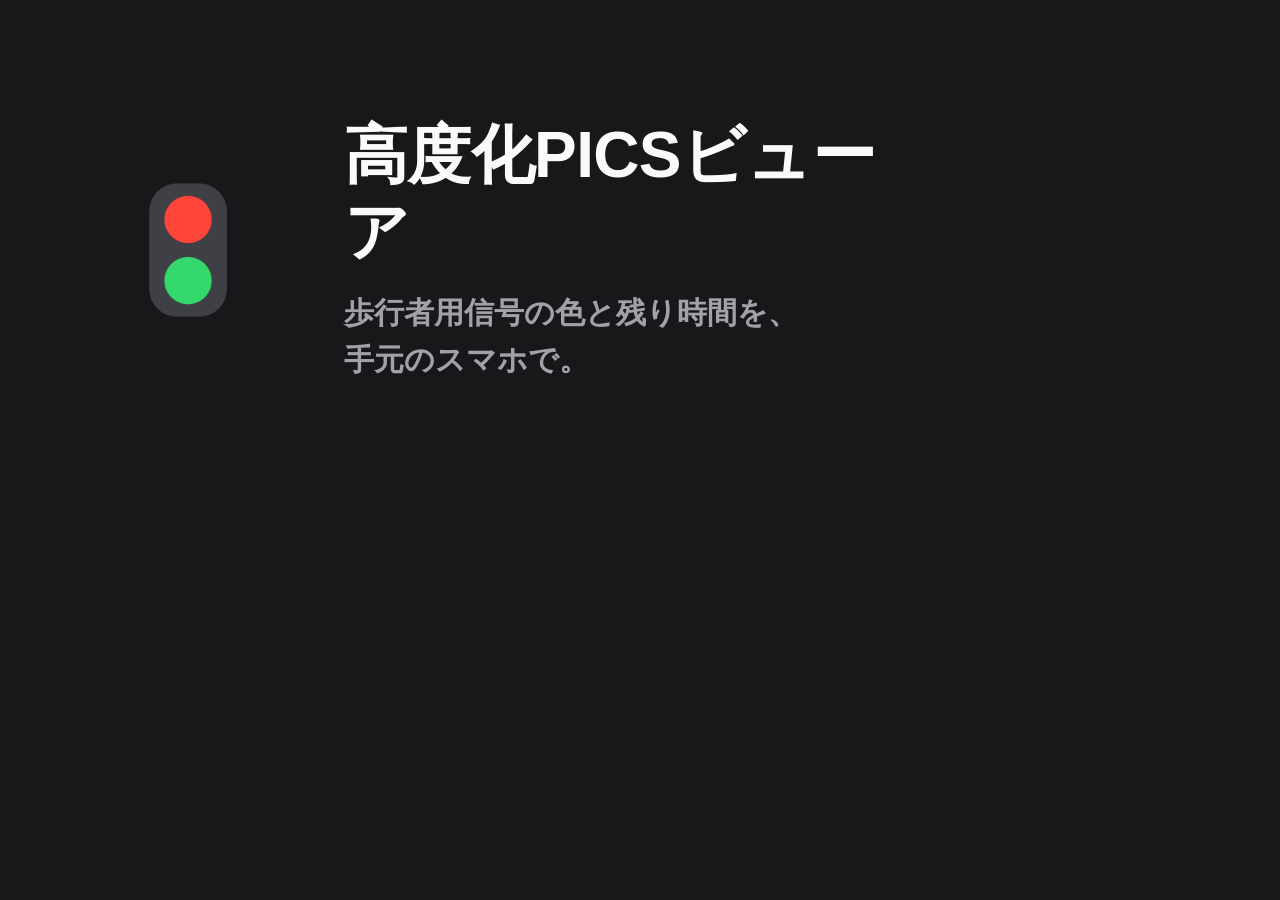
<file: docs/store/feature-graphic.html>
<!doctype html>
<html lang="ja"><head><meta charset="utf-8"><style>
html,body{margin:0;width:1024px;height:500px;overflow:hidden;background:#18181b;color:#fafafa;
font-family:Inter,"Noto Sans JP","Hiragino Kaku Gothic ProN","Hiragino Sans",sans-serif}
.wrap{display:flex;align-items:center;gap:56px;height:100%;padding:0 88px;box-sizing:border-box}
img{width:200px;height:200px;border-radius:44px;flex:none}
h1{margin:0 0 20px;font-size:64px;font-weight:700;letter-spacing:-0.01em;line-height:1.2}
p{margin:0;font-size:30px;line-height:1.55;color:#a1a1aa;font-weight:600}
</style></head><body><div class="wrap">
<img src="../../fastlane/metadata/android/ja-JP/images/icon.png" alt="">
<div><h1>高度化PICSビューア</h1><p>歩行者用信号の色と残り時間を、<br>手元のスマホで。</p></div>
</div></body></html>
</file>
